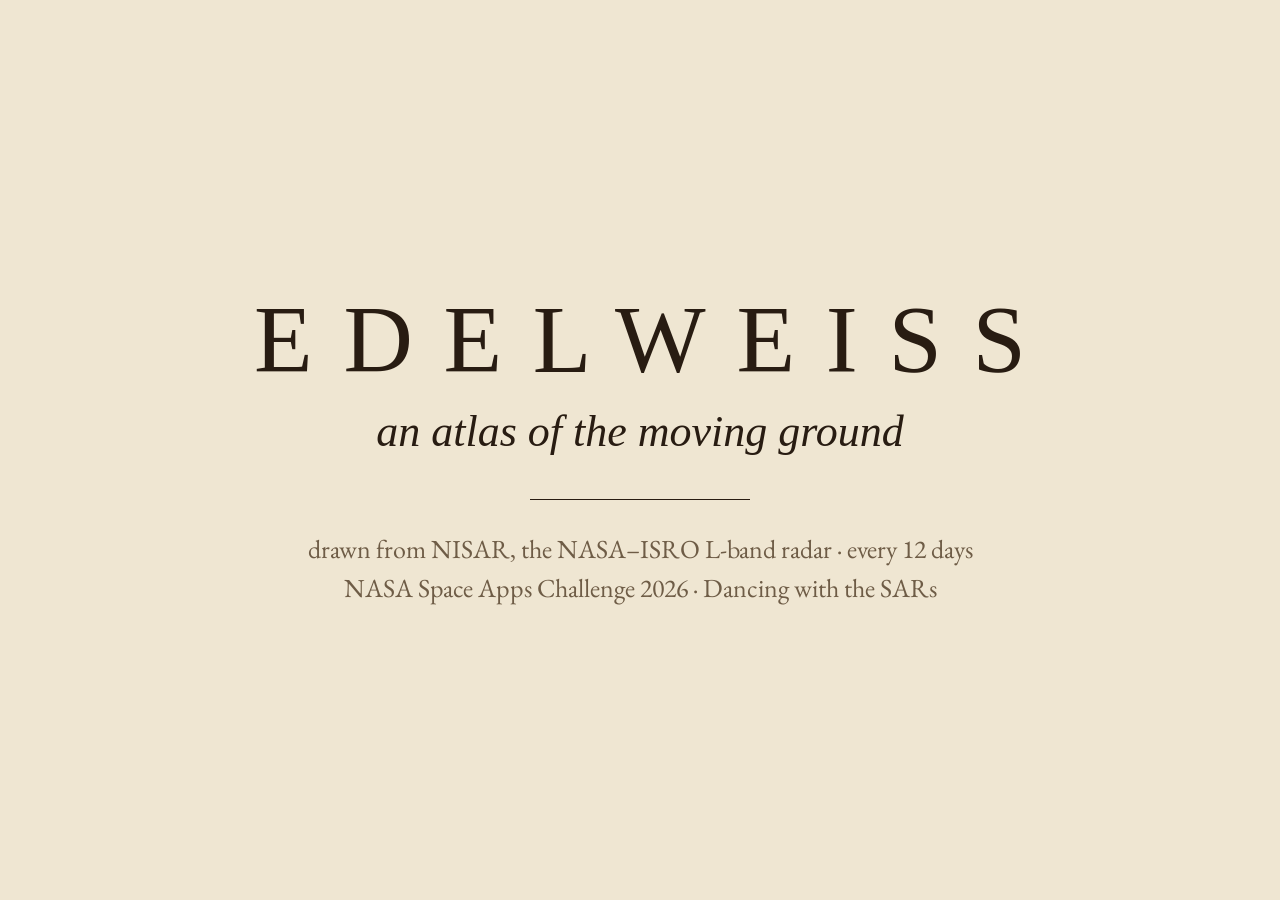
<file: web/demo/cards.html>
<!doctype html>
<html lang="en"><head><meta charset="utf-8"><meta name="viewport" content="width=device-width, initial-scale=1">
<title>Edelweiss demo cards</title>
<link rel="stylesheet" href="https://fonts.googleapis.com/css2?family=EB+Garamond:ital,wght@0,400;0,500;1,400&family=IM+Fell+English:ital@0;1&display=swap">
<style>
  /* the title and closing cards of the demo video, in the atlas's own type (scripts/make_demo.py screenshots them) */
  html, body { margin: 0; height: 100%; background: #efe6d2; color: #281c12; }
  .card { position: absolute; inset: 0; display: none; flex-direction: column; align-items: center; justify-content: center; text-align: center; }
  .card.on { display: flex; }
  h1 { font: 400 96px/1 'IM Fell English', Georgia, serif; letter-spacing: .32em; margin: 0 0 18px; padding-left: .32em; }
  .sub { font: italic 400 44px/1.2 'IM Fell English', Georgia, serif; margin: 0 0 34px; }
  .note { font: 400 26px/1.5 'EB Garamond', Georgia, serif; color: #6e5c46; }
  .say { font: italic 400 50px/1.25 'IM Fell English', Georgia, serif; margin: 0 0 30px; }
  .url { font: 400 32px/1.4 'EB Garamond', Georgia, serif; color: #963424; margin: 0 0 30px; }
  .team { font: 400 27px/1.6 'EB Garamond', Georgia, serif; max-width: 1100px; }
  .small { font: 400 18px/1.4 'EB Garamond', Georgia, serif; color: #6e5c46; margin-top: 34px; }
  .rule { width: 220px; border-top: 1px solid #281c12; margin: 6px auto 30px; }
</style></head>
<body>
<div class="card" id="title">
  <h1>EDELWEISS</h1>
  <div class="sub">an atlas of the moving ground</div>
  <div class="rule"></div>
  <div class="note">drawn from NISAR, the NASA–ISRO L-band radar · every 12 days<br>NASA Space Apps Challenge 2026 · Dancing with the SARs</div>
</div>
<div class="card" id="end">
  <div class="say">Every plate tells its story,<br>and says how sure it is.</div>
  <div class="url">maksymsokolnytskyi.github.io/edelweiss-atlas</div>
  <div class="rule"></div>
  <div class="team">Team Edelweiss, Ukraine<br>Andrii Bilych · Oleh Paziuka · Maksym Sokolnytskyi<br>Yehor Matiiash · Illia Bondar · Yelyzaveta Razumovska</div>
  <div class="small">Narration: synthetic voice; script drafted with AI (Claude) and checked by the team · Dufour map © swisstopo</div>
</div>
<script>
  const id = new URLSearchParams(location.search).get("card") || "title";
  document.getElementById(id).classList.add("on");
</script>
</body></html>
</file>
